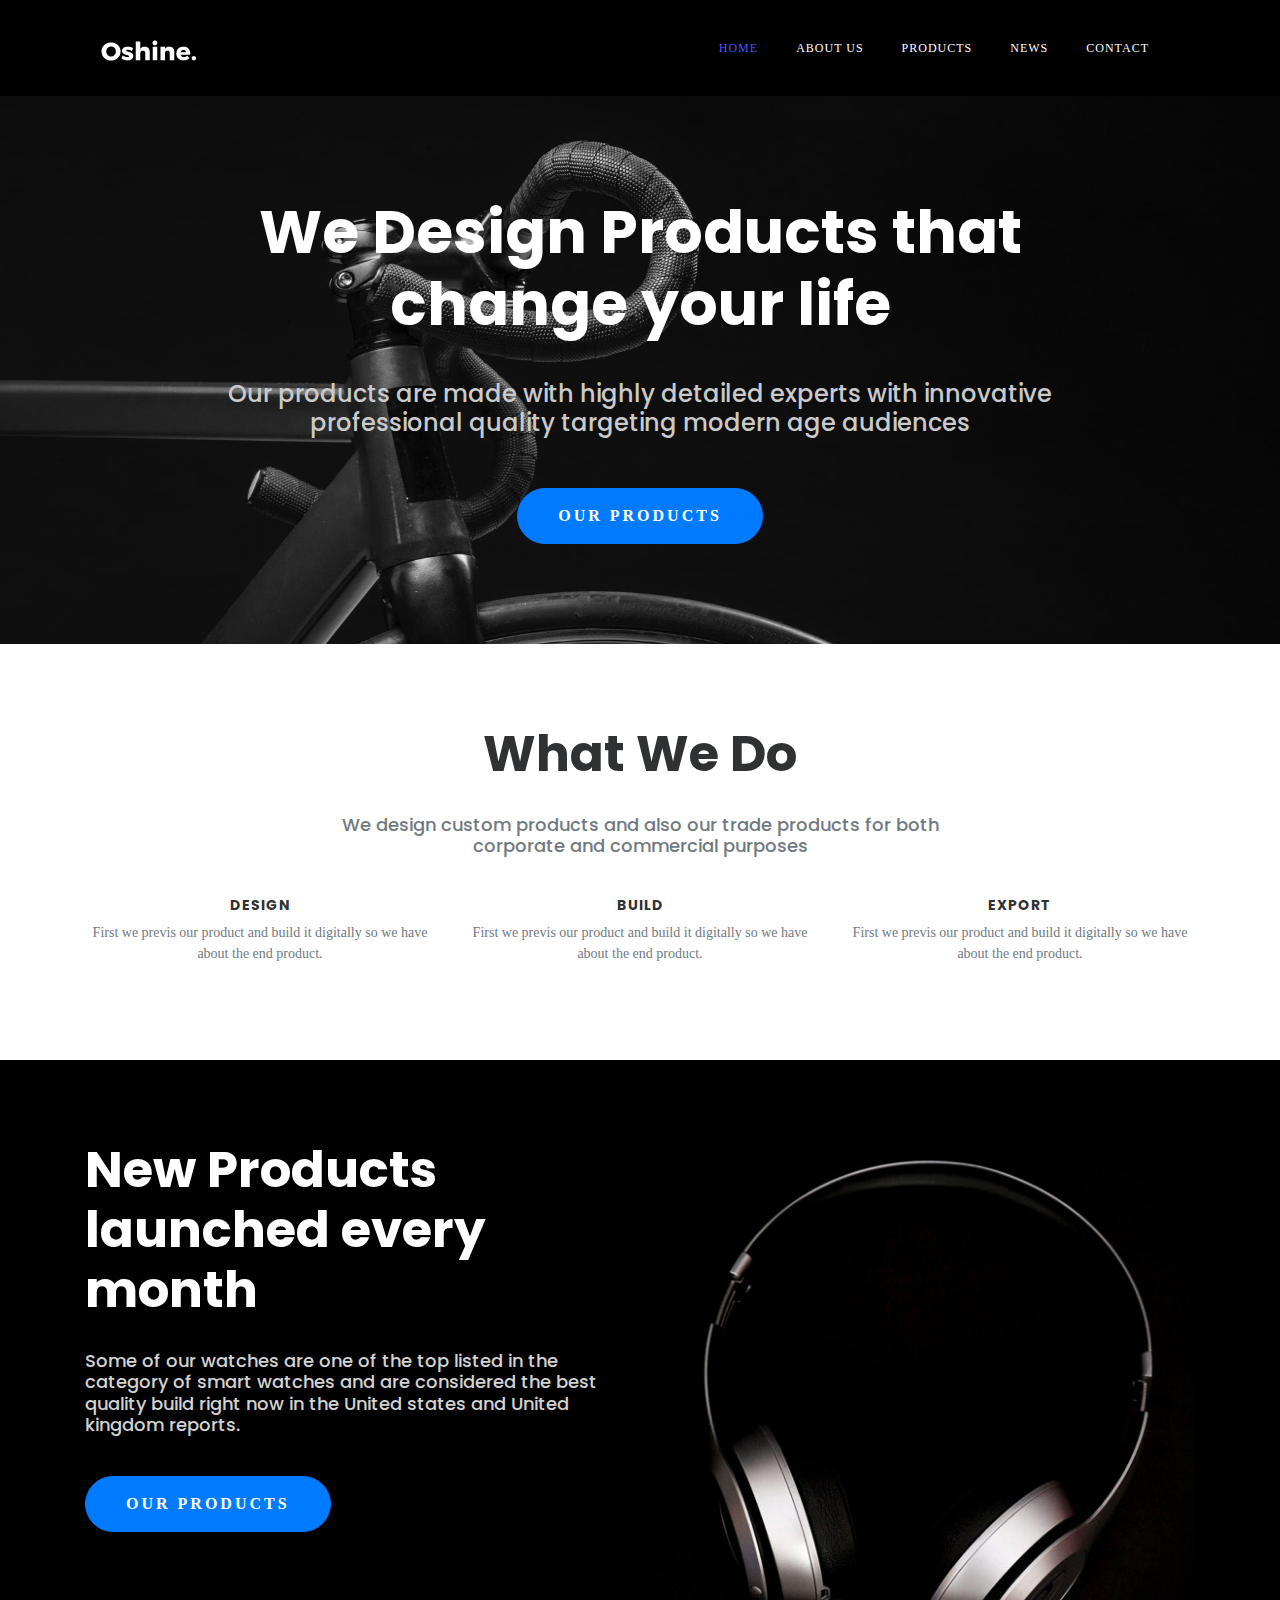
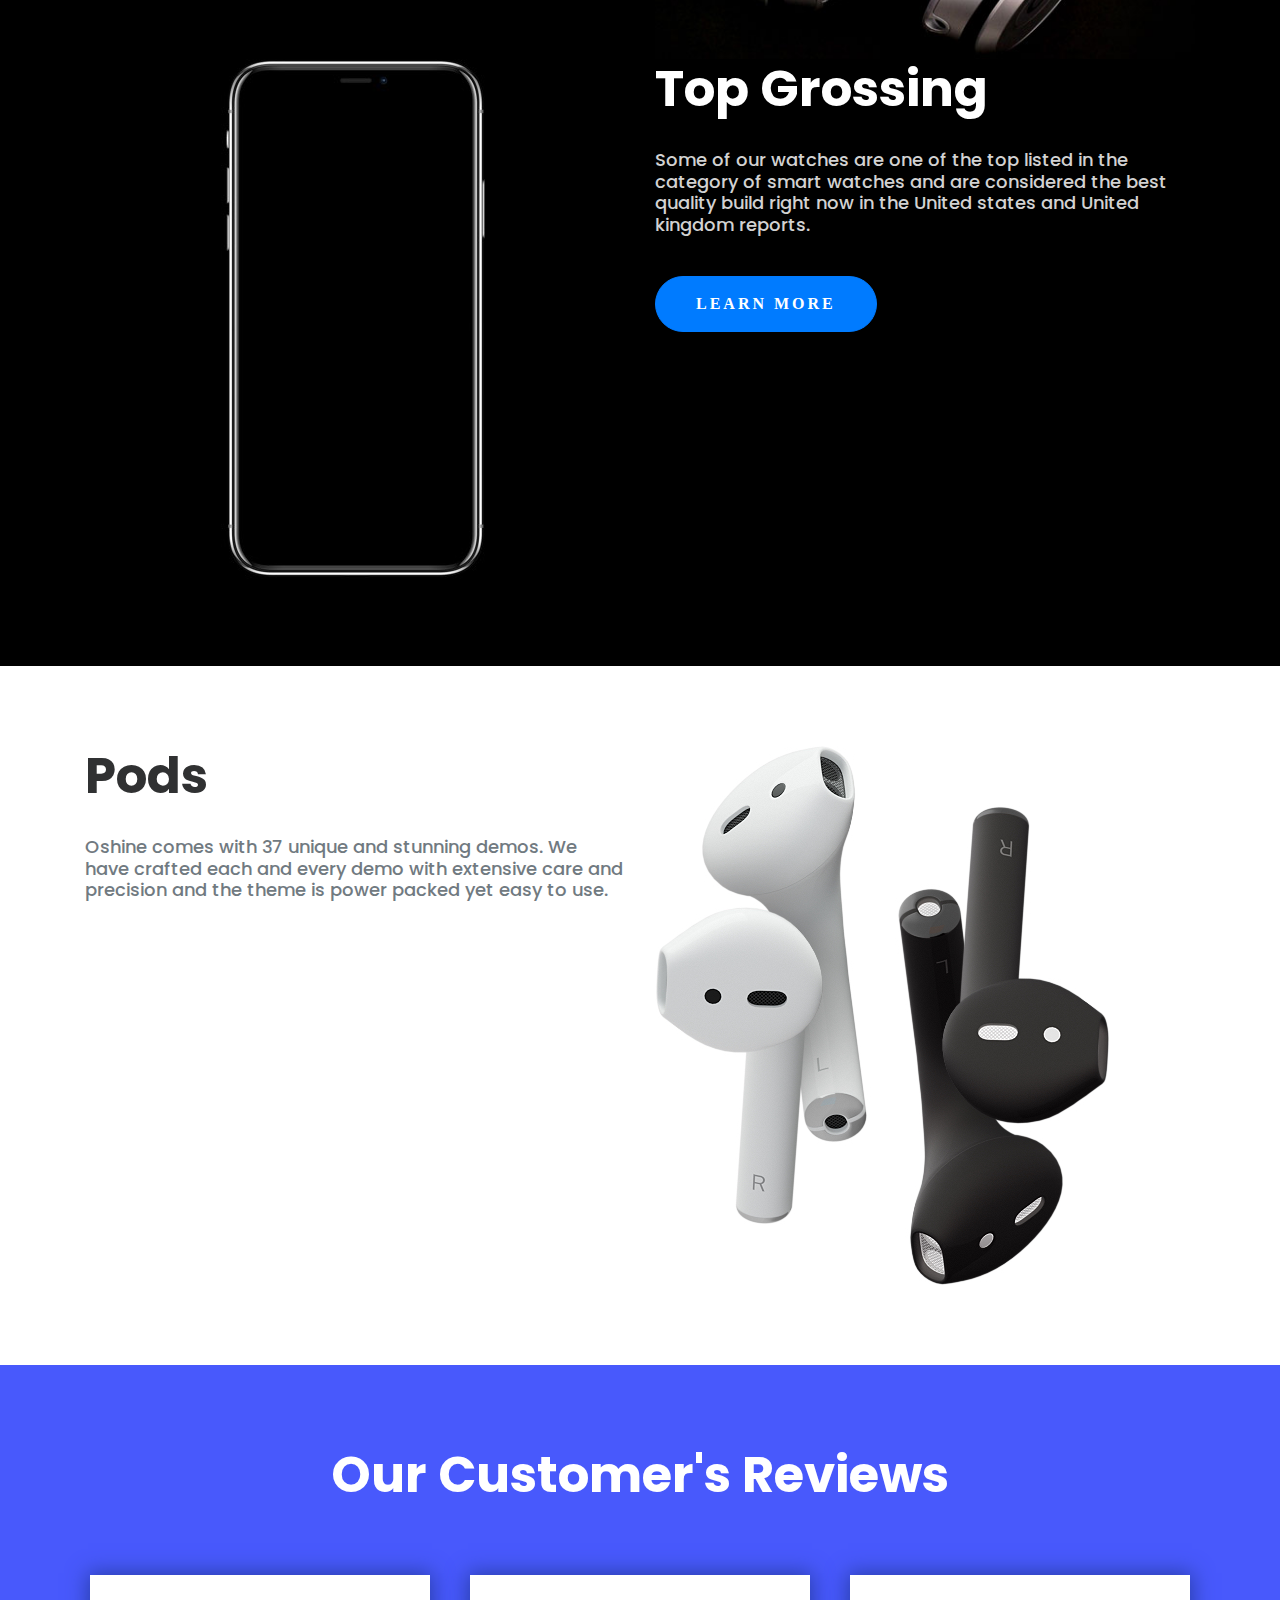
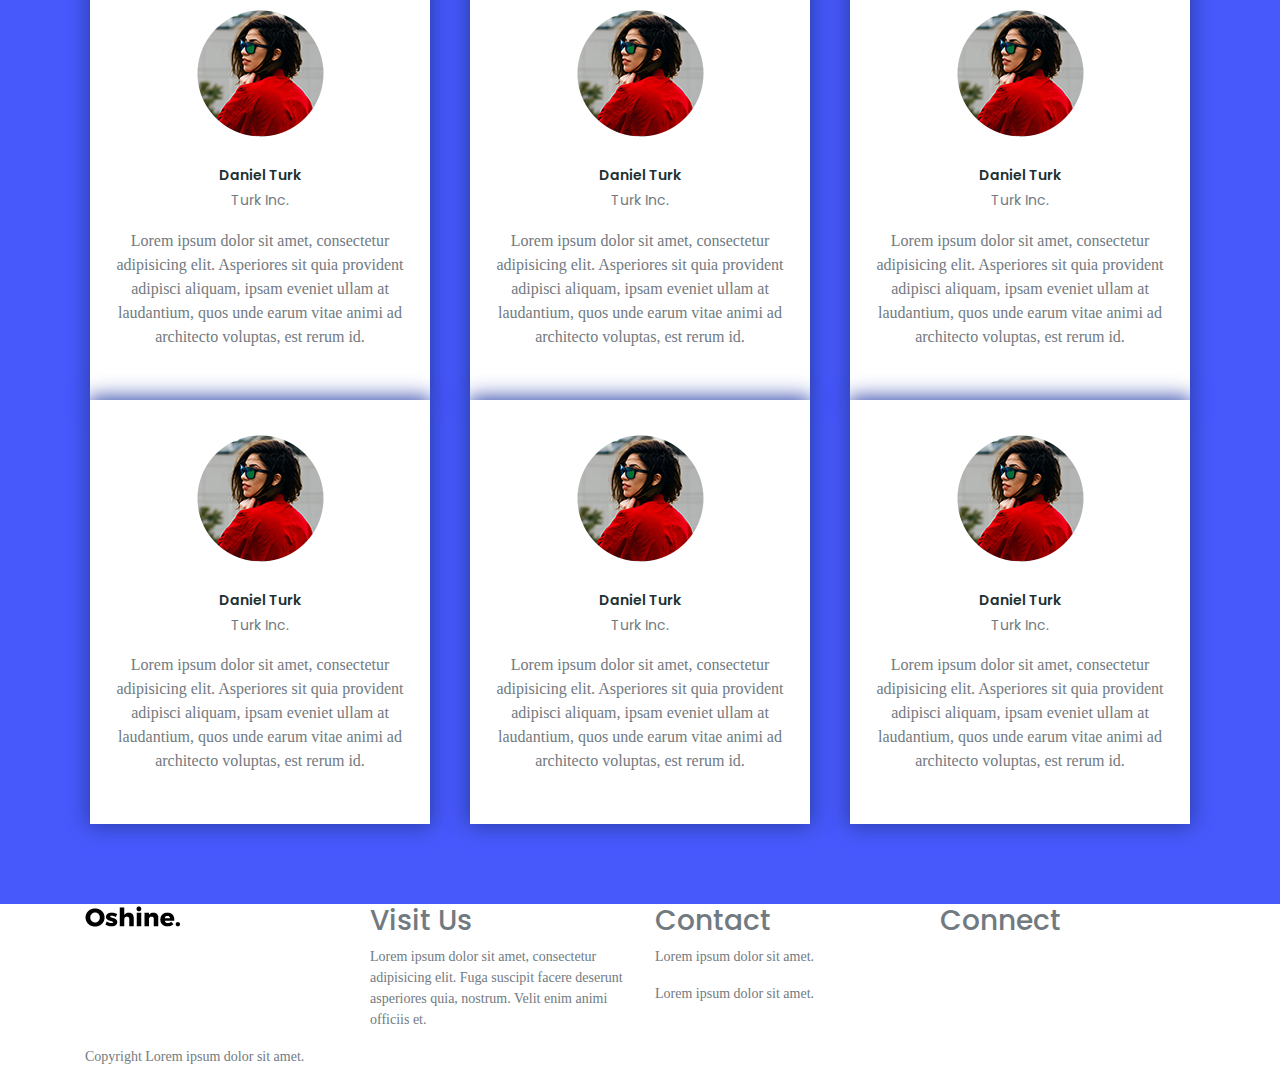
<file: index.html>
<!doctype html>
<!doctype html>
<html>
<head>
<meta charset="utf-8">
<meta name="viewport" content="width=device-width, initial-scale=1.0">
<title>Oshine36</title>

<link href="css/bootstrap.min.css" rel="stylesheet">
<link href="css/bootstrap-custom.css" rel="stylesheet">
<link href="css/style.css" rel="stylesheet">

</head>

<body>
<header>
	<div class="container">
	<nav class="navbar navbar-expand-lg navbar-light bg-light">
  <a class="navbar-brand" href="index.html"><img src="img/oshine-min-logo-white.png" class="img-fluid"></a>
  <button class="navbar-toggler" type="button" data-toggle="collapse" data-target="#navbar" aria-controls="navbar" aria-expanded="false" aria-label="Toggle navigation">
    <span class="navbar-toggler-icon"></span>
  </button>

  <div class="collapse navbar-collapse" id="navbar">
    <ul class="navbar-nav ml-auto">
      <li class="nav-item active">
        <a class="nav-link" href="index.html">Home</a>
      </li>
      <li class="nav-item">
        <a class="nav-link" href="about-us.html">About Us</a>
      </li>
      <li class="nav-item">
        <a class="nav-link" href="#">Products</a>
	  </li>
	    <li class="nav-item">
        <a class="nav-link" href="#">News</a>
	  </li>
	    <li class="nav-item">
        <a class="nav-link" href="#">Contact</a>
	  </li>
    </ul>

  </div>
</nav>
	</div>	
</header>

<section id="hero">
	<div class="container">
	<h1>We Design Products that<br>
    change your life</h1>
	<h2>Our products are made with highly detailed experts with innovative<br>
    professional quality targeting modern age audiences</h2>
	<a href="#" class="btn btn-primary">Our Products</a>
		
	</div>
</section>

<section id="what" class="section">
	<div class="container">
	<h2 class="title">What We Do</h2>
	<h3 class="subtitle">We design custom products and also our trade products for both<br>corporate and commercial purposes</h3>
	
	<div class="row">
    <article class="col-md-4 col-sm-12 col-xs-12">
    	<h4>Design</h4>
		<p>First we previs our product and build it digitally so we have about the end product. </p>
    </article>
   
    
    <article class="col-md-4 col-sm-12 col-xs-12">
    	<h4>Build</h4>
		<p>First we previs our product and build it digitally so we have about the end product.</p>
    </article>
    

    <article class="col-md-4 col-sm-12 col-xs-12">
    	<h4>Export</h4>
		<p>First we previs our product and build it digitally so we have about the end product.</p>
    </article>
    
	    </div>
	
	</div>
</section>

<section id="products" class="section">
	<div class="container">
	<div class="row">
	
	<article class="col-md-6 col-sm-12">
	<h2 class="title">New Products launched every month</h2>	
	<h3 class="subtitle">Some of our watches are one of the top listed in the category of smart watches and are considered the best quality build right now in the United states and United kingdom reports.</h3>
	<a href="#" class="btn btn-primary">Our Products</a>
	</article>
			
		
	<article class="col-md-6 col-sm-12">
	<img src="img/Headphone-2.jpg" class="img-fluid" alt="headphone"></article>
		
	</div>	
		
	<div class="row">
	<article class="col-md-6 col-sm-12">
	<img src="img/x-top-gross.jpg" class="img-fluid m-auto d-block" alt="top gross"></article>	
	
	<article class="col-md-6 col-sm-12">
	<h2 class="title">Top Grossing</h2>
	<h3 class="subtitle">Some of our watches are one of the top listed in the category of smart watches and are considered the best quality build right now in the United states and United kingdom reports.</h3>
	<a href="#" class="btn btn-primary">Learn More</a>
	</article>
			
		</div>
	</div>	
</section>

<section id="pods" class="section">
	<div class="container">
	<div class="row">
	<article class="col-md-6 col-sm-12">
    <h2 class="title">Pods</h2>
	<h3 class="subtitle">Oshine comes with 37 unique and stunning demos. We have crafted each and every demo with extensive care and precision and the theme is power packed yet easy to use.</h3>
	</article>
   
    <article class="col-md-6 col-sm-12">
	<img src="img/Pods.jpg" class="img-fluid" alt="pods"></article>
	
		</div>
		</div>
</section>

 <section id="reviews" class="section">
 	<div class="container">
 		<h2 class="title">Our Customer's Reviews</h2>
 	
 		<div class="row">
 			<article class="col-md-4 col-sm-12">
 				<div class="info-review">
 				<img src="img/team-5.png" class="img-fluid" alt="review">
 				<h3>Daniel Turk</h3>
				<h4>Turk Inc.</h4>
				<p>Lorem ipsum dolor sit amet, consectetur adipisicing elit. Asperiores sit quia provident adipisci aliquam, ipsam eveniet ullam at laudantium, quos unde earum vitae animi ad architecto voluptas, est rerum id.</p>
 						
 				</div>	
 			</article>
 			
 			<article class="col-md-4 col-sm-12">
 				<div class="info-review">
 				<img src="img/team-5.png" class="img-fluid" alt="review">
 				<h3>Daniel Turk</h3>
				<h4>Turk Inc.</h4>
				<p>Lorem ipsum dolor sit amet, consectetur adipisicing elit. Asperiores sit quia provident adipisci aliquam, ipsam eveniet ullam at laudantium, quos unde earum vitae animi ad architecto voluptas, est rerum id.</p>
 						
 				</div>	
 			</article>
 			
 			<article class="col-md-4 col-sm-12">
 				<div class="info-review">
 				<img src="img/team-5.png" class="img-fluid" alt="review">
 				<h3>Daniel Turk</h3>
				<h4>Turk Inc.</h4>
				<p>Lorem ipsum dolor sit amet, consectetur adipisicing elit. Asperiores sit quia provident adipisci aliquam, ipsam eveniet ullam at laudantium, quos unde earum vitae animi ad architecto voluptas, est rerum id.</p>
 						
 				</div>	
 			</article>
 			
 			<article class="col-md-4 col-sm-12">
 				<div class="info-review">
 				<img src="img/team-5.png" class="img-fluid" alt="review">
 				<h3>Daniel Turk</h3>
				<h4>Turk Inc.</h4>
				<p>Lorem ipsum dolor sit amet, consectetur adipisicing elit. Asperiores sit quia provident adipisci aliquam, ipsam eveniet ullam at laudantium, quos unde earum vitae animi ad architecto voluptas, est rerum id.</p>
 						
 				</div>	
 			</article>
 			
 			<article class="col-md-4 col-sm-12">
 				<div class="info-review">
 				<img src="img/team-5.png" class="img-fluid" alt="review">
 				<h3>Daniel Turk</h3>
				<h4>Turk Inc.</h4>
				<p>Lorem ipsum dolor sit amet, consectetur adipisicing elit. Asperiores sit quia provident adipisci aliquam, ipsam eveniet ullam at laudantium, quos unde earum vitae animi ad architecto voluptas, est rerum id.</p>
 						
 				</div>	
 			</article>
 			
 			<article class="col-md-4 col-sm-12">
 				<div class="info-review">
 				<img src="img/team-5.png" class="img-fluid" alt="review">
 				<h3>Daniel Turk</h3>
				<h4>Turk Inc.</h4>
				<p>Lorem ipsum dolor sit amet, consectetur adipisicing elit. Asperiores sit quia provident adipisci aliquam, ipsam eveniet ullam at laudantium, quos unde earum vitae animi ad architecto voluptas, est rerum id.</p>
 						
 				</div>	
 			</article>
 			
 			
 			
 		</div>
 		
 		
 		
 	</div>
 </section>
 
 <footer>
	<section id="info">
		<div class="container">
		<div class="row">
			<article class="col-md-3 col-sm-6 col-12">
			<img src="img/oshine-new-logo-1.png" class="img-fluid">	
			</article>
			
			<article class="col-md-3 col-sm-6 col-12">
				<h3>Visit Us</h3>
				<p>Lorem ipsum dolor sit amet, consectetur adipisicing elit. Fuga suscipit facere deserunt asperiores quia, nostrum. Velit enim animi officiis et.</p>
			</article>
			
			<article class="col-md-3 col-sm-6 col-12">
				<h3>Contact</h3>
				<p>Lorem ipsum dolor sit amet.</p>
				<p>Lorem ipsum dolor sit amet.</p>	
			</article>
			
			<article class="col-md-3 col-sm-6 col-12">
				<h3>Connect</h3>
				<ul class="list-inline">
				<li class="list-inline-item"><a href="#"><i class="fab fa-facebook-square"></i></a></li>
				<li class="list-inline-item"><a href="#"><i class="fab fa-facebook-square"></i></a></li>
				<li class="list-inline-item"><a href="#"><i class="fab fa-facebook-square"></i></a></li>
				<li class="list-inline-item"><a href="#"><i class="fab fa-facebook-square"></i></a></li>
				</ul>
			</article>	
			
		</div>
		</div>
	</section>
	<section id="copy">
		<div class="container">
		<p>Copyright Lorem ipsum dolor sit amet.</p>
		</div>
	</section>
</footer>
  
   
    
      
<script src="js/jquery.min.js"></script>
<script src="js/bootstrap.min.js"></script>
 
 
 <!-- Global site tag (gtag.js) - Google Analytics -->
<script async src="https://www.googletagmanager.com/gtag/js?id=UA-178110785-1"></script>
<script>
  window.dataLayer = window.dataLayer || [];
  function gtag(){dataLayer.push(arguments);}
  gtag('js', new Date());

  gtag('config', 'UA-178110785-1');
</script>
</body>
</html>
</file>
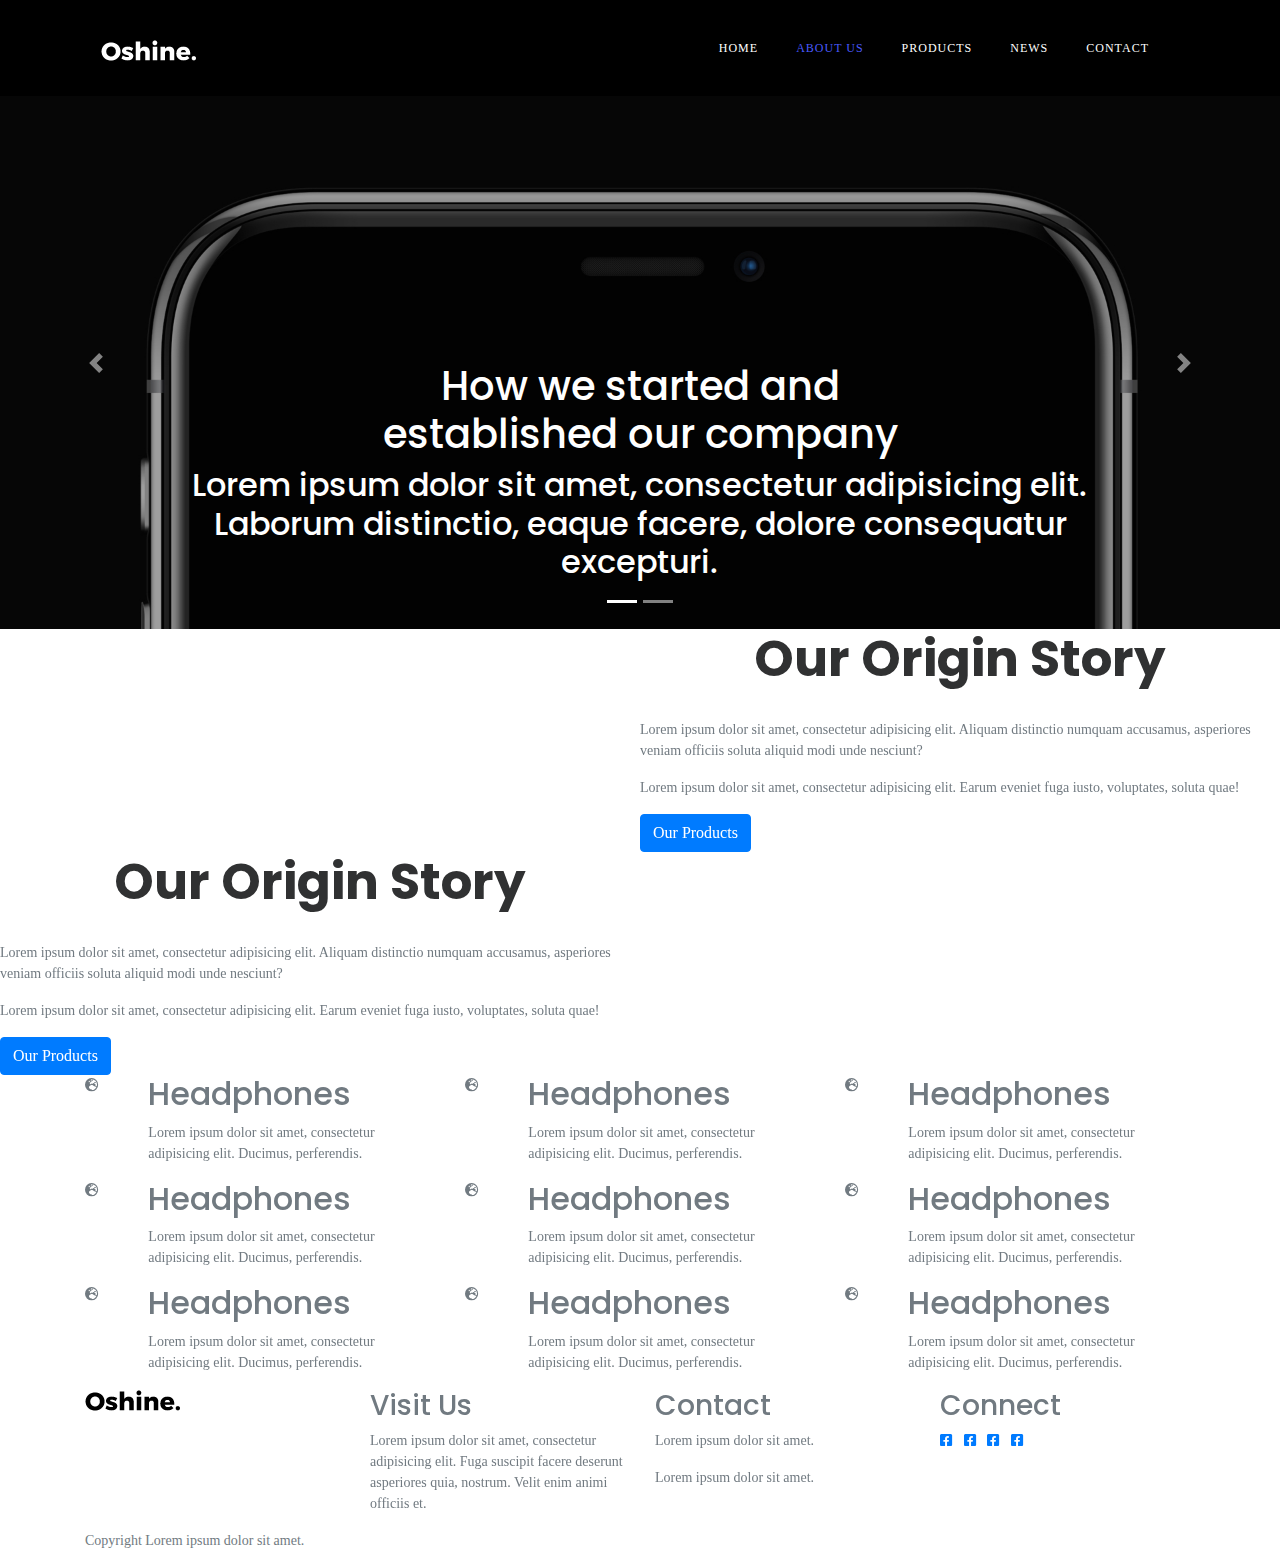
<file: about-us.html>
<!doctype html>
<html>
<head>
<meta charset="utf-8">
<meta name="viewport" content="width=device-width, initial-scale=1.0">
<title>About Us - Oshine36</title>

<link href="css/bootstrap.min.css" rel="stylesheet">
<link href="css/bootstrap-custom.css" rel="stylesheet">
<link href="https://cdnjs.cloudflare.com/ajax/libs/font-awesome/5.12.1/css/all.min.css" rel="stylesheet">
<link href="css/style.css" rel="stylesheet">

<!--SEO-->
<meta name="Keywords" content="oshine 36, about us oshine 36, oshine, best company">
<meta name="Description" content="About Us Oshine 36, How it started as a company">

</head>

<body>
<header>
	<div class="container">
	<nav class="navbar navbar-expand-lg navbar-light bg-light">
  <a class="navbar-brand" href="index.html"><img src="img/oshine-min-logo-white.png" class="img-fluid"></a>
  <button class="navbar-toggler" type="button" data-toggle="collapse" data-target="#navbar" aria-controls="navbar" aria-expanded="false" aria-label="Toggle navigation">
    <span class="navbar-toggler-icon"></span>
  </button>

  <div class="collapse navbar-collapse" id="navbar">
    <ul class="navbar-nav ml-auto">
      <li class="nav-item">
        <a class="nav-link" href="index.html">Home</a>
      </li>
      <li class="nav-item active">
        <a class="nav-link" href="about-us.html">About Us</a>
      </li>
      <li class="nav-item">
        <a class="nav-link" href="#">Products</a>
	  </li>
	    <li class="nav-item">
        <a class="nav-link" href="#">News</a>
	  </li>
	    <li class="nav-item">
        <a class="nav-link" href="#">Contact</a>
	  </li>
    </ul>

  </div>
</nav>
	</div>	
</header>

<section id="slides">
<div id="carouselExampleControls" class="carousel slide" data-ride="carousel">
 <ol class="carousel-indicators">
    <li data-target="carouselExampleControls" data-slide-to="0" class="active"></li>
    <li data-target="carouselExampleControls" data-slide-to="1"></li>
  </ol>
 
  <div class="carousel-inner">
    <div class="carousel-item active">
      <img class="d-block w-100" src="img/iphone-big.jpg" alt="First slide">
      <div class="carousel-caption">
      	<h1>How we started and <br> established our company</h1>
      	<h2>Lorem ipsum dolor sit amet, consectetur adipisicing elit. Laborum distinctio, eaque facere, dolore consequatur excepturi.</h2>
      </div>  
    </div>
    <div class="carousel-item">
      <img class="d-block w-100" src="img/iphone-big.jpg" alt="Second slide">
      <div class="carousel-caption">
      	<h1>How we started and established our company</h1>
      	<h2>Lorem ipsum dolor sit amet, consectetur adipisicing elit. Laborum distinctio, eaque facere, dolore consequatur excepturi.</h2>
      </div>
    </div>
  </div>
  <a class="carousel-control-prev" href="#carouselExampleControls" role="button" data-slide="prev">
    <span class="carousel-control-prev-icon" aria-hidden="true"></span>
    <span class="sr-only">Previous</span>
  </a>
  <a class="carousel-control-next" href="#carouselExampleControls" role="button" data-slide="next">
    <span class="carousel-control-next-icon" aria-hidden="true"></span>
    <span class="sr-only">Next</span>
  </a>
</div>
</section>

<section id="story">
	<div class="container-fluid p-0">
	<div class="row no-gutters">
	<article class="col-md-6 col-sm-12 bg-story">
	</article>	
	<article class="col-md-6 col-sm-12">
		<div class="content">

		<h2 class="title">Our Origin Story</h2>
			<p>Lorem ipsum dolor sit amet, consectetur adipisicing elit. Aliquam distinctio numquam accusamus, asperiores veniam officiis soluta aliquid modi unde nesciunt?</p>
			<p>Lorem ipsum dolor sit amet, consectetur adipisicing elit. Earum eveniet fuga iusto, voluptates, soluta quae!</p>

			<a href="#" class="btn btn-primary">Our Products</a>
	</div>
	</article>
	</div>
	
	
	<div class="row no-gutters">
		
	<article class="col-md-6 col-sm-12">
		<div class="content">

		<h2 class="title">Our Origin Story</h2>
			<p>Lorem ipsum dolor sit amet, consectetur adipisicing elit. Aliquam distinctio numquam accusamus, asperiores veniam officiis soluta aliquid modi unde nesciunt?</p>
			<p>Lorem ipsum dolor sit amet, consectetur adipisicing elit. Earum eveniet fuga iusto, voluptates, soluta quae!</p>

			<a href="#" class="btn btn-primary">Our Products</a>
	</div>
	</article>
	<article class="col-md-6 col-sm-12 bg-story2">
	</article>
	
	</div>
			
		</div>

</section>

<section id="about-icons">
<div class="container">
<div class="row">
	<article class="col-md-4 col-sm-12">
	<div class="row">
			<article class="col-md-2 col-sm-2 col-12">
			<i class="fas fa-globe-europe"></i>
			</article>
			<article class="col-md-10 col-sm-10 col-12">
				<h2>Headphones</h2>
				<p>Lorem ipsum dolor sit amet, consectetur adipisicing elit. Ducimus, perferendis.</p>
			</article>
		</div>
	</article>
	
	<article class="col-md-4 col-sm-12">
	<div class="row">
			<article class="col-md-2 col-sm-2 col-12">
			<i class="fas fa-globe-europe"></i>
			</article>
			<article class="col-md-10 col-sm-10 col-12">
				<h2>Headphones</h2>
				<p>Lorem ipsum dolor sit amet, consectetur adipisicing elit. Ducimus, perferendis.</p>
			</article>
		</div>
	</article>
	<article class="col-md-4 col-sm-12">
	<div class="row">
			<article class="col-md-2 col-sm-2 col-12">
			<i class="fas fa-globe-europe"></i>
			</article>
			<article class="col-md-10 col-sm-10 col-12">
				<h2>Headphones</h2>
				<p>Lorem ipsum dolor sit amet, consectetur adipisicing elit. Ducimus, perferendis.</p>
			</article>
		</div>
	</article>
	
	</div>
	</div>
	
	
<div class="container">	
<div class="row">
	<article class="col-md-4 col-sm-12">
	<div class="row">
			<article class="col-md-2 col-sm-2 col-12">
			<i class="fas fa-globe-europe"></i>
			</article>
			<article class="col-md-10 col-sm-10 col-12">
				<h2>Headphones</h2>
				<p>Lorem ipsum dolor sit amet, consectetur adipisicing elit. Ducimus, perferendis.</p>
			</article>
		</div>
	</article>
	
	<article class="col-md-4 col-sm-12">
	<div class="row">
			<article class="col-md-2 col-sm-2 col-12">
			<i class="fas fa-globe-europe"></i>
			</article>
			<article class="col-md-10 col-sm-10 col-12">
				<h2>Headphones</h2>
				<p>Lorem ipsum dolor sit amet, consectetur adipisicing elit. Ducimus, perferendis.</p>
			</article>
		</div>
	</article>
	<article class="col-md-4 col-sm-12">
	<div class="row">
			<article class="col-md-2 col-sm-2 col-12">
			<i class="fas fa-globe-europe"></i>
			</article>
			<article class="col-md-10 col-sm-10 col-12">
				<h2>Headphones</h2>
				<p>Lorem ipsum dolor sit amet, consectetur adipisicing elit. Ducimus, perferendis.</p>
			</article>
		</div>
	</article>
	
	</div>
	</div>
	
<div class="container">	
<div class="row">
	<article class="col-md-4 col-sm-12">
	<div class="row">
			<article class="col-md-2 col-sm-2 col-12">
			<i class="fas fa-globe-europe"></i>
			</article>
			<article class="col-md-10 col-sm-10 col-12">
				<h2>Headphones</h2>
				<p>Lorem ipsum dolor sit amet, consectetur adipisicing elit. Ducimus, perferendis.</p>
			</article>
		</div>
	</article>
	
	<article class="col-md-4 col-sm-12">
	<div class="row">
			<article class="col-md-2 col-sm-2 col-n-12">
			<i class="fas fa-globe-europe"></i>
			</article>
			<article class="col-md-10 col-sm-10 col-n-12">
				<h2>Headphones</h2>
				<p>Lorem ipsum dolor sit amet, consectetur adipisicing elit. Ducimus, perferendis.</p>
			</article>
		</div>
	</article>
	<article class="col-md-4 col-sm-12">
	<div class="row">
			<article class="col-md-2 col-sm-2 col-12">
			<i class="fas fa-globe-europe"></i>
			</article>
			<article class="col-md-10 col-sm-10 col-12">
				<h2>Headphones</h2>
				<p>Lorem ipsum dolor sit amet, consectetur adipisicing elit. Ducimus, perferendis.</p>
			</article>
		</div>
	</article>
	
	</div>
	</div>
	
</section>


<footer>
	<section id="info">
		<div class="container">
		<div class="row">
			<article class="col-md-3 col-sm-6 col-12">
			<img src="img/oshine-new-logo-1.png" class="img-fluid">	
			</article>
			
			<article class="col-md-3 col-sm-6 col-12">
				<h3>Visit Us</h3>
				<p>Lorem ipsum dolor sit amet, consectetur adipisicing elit. Fuga suscipit facere deserunt asperiores quia, nostrum. Velit enim animi officiis et.</p>
			</article>
			
			<article class="col-md-3 col-sm-6 col-12">
				<h3>Contact</h3>
				<p>Lorem ipsum dolor sit amet.</p>
				<p>Lorem ipsum dolor sit amet.</p>	
			</article>
			
			<article class="col-md-3 col-sm-6 col-12">
				<h3>Connect</h3>
				<ul class="list-inline">
				<li class="list-inline-item"><a href="#"><i class="fab fa-facebook-square"></i></a></li>
				<li class="list-inline-item"><a href="#"><i class="fab fa-facebook-square"></i></a></li>
				<li class="list-inline-item"><a href="#"><i class="fab fa-facebook-square"></i></a></li>
				<li class="list-inline-item"><a href="#"><i class="fab fa-facebook-square"></i></a></li>
				</ul>
			</article>	
			
		</div>
		</div>
	</section>
	<section id="copy">
		<div class="container">
		<p>Copyright Lorem ipsum dolor sit amet.</p>
		</div>
	</section>
</footer>



<script src="js/jquery.min.js"></script>
<script src="js/bootstrap.min.js"></script>


<!-- Global site tag (gtag.js) - Google Analytics -->
<script async src="https://www.googletagmanager.com/gtag/js?id=UA-178110785-1"></script>
<script>
  window.dataLayer = window.dataLayer || [];
  function gtag(){dataLayer.push(arguments);}
  gtag('js', new Date());

  gtag('config', 'UA-178110785-1');
</script>

</body>
</html>
</file>
<file: css/style.css>
@import url('https://fonts.googleapis.com/css2?family=Poppins:wght@300;400;600&family=Roboto:wght@300;400;700&display=swap');

body{
	font-family: Segoe UI;
	font-size: 14px;
	color: #717A81;
}

h1,h2,h3,h4,h5,h6{
	font-family: 'Poppins', sans-serif;
}

header{
	background-color: #000;
	padding: 20px 0;
	text-align: center
}

#hero{
	background-image: url(../img/v36-intro.jpg);
	background-position: center;
	background-repeat: no-repeat;
	background-size: cover;
	padding: 100px 0;
	color: #FFF;
	text-align: center
}

#hero h1{
	font-size: 60px;
	font-weight: 700;
} 

#hero h2{
	font-size: 24px;
	margin-top: 40px;
	margin-bottom: 50px;
	color: #cacaca;
} 

#hero .btn,
#products .btn{
	text-transform: uppercase;
	padding: 15px 40px;
	font-weight: 600;
	letter-spacing: 3px;
	border-radius: 40px;
}

.title{
	text-align: center;
	font-size: 50px;
    font-weight: 700;
	color: #303132;
	margin-bottom: 30px;
}

.subtitle{
	font-size: 18px;
	color: #717A81;
	text-align: center;
	margin-bottom: 40px;
}

.section{
	padding: 80px 0;
	
}

#what{
	text-align: center;
}

#what article h4{
	font-size: 14px;
	font-weight: 700;
	text-transform: uppercase;
	color: #303132;
	letter-spacing: 1px;
}


#products{
	background-color: #000;
	color: #fff;
}

#products .title{
	text-align: left;
	color: #fff;
}

#products .subtitle{
	text-align: left;
	color: #d2d2d2;
	font-size: 18px;
}

.title-ptop{
	padding-top: 300px;
}


#pods .title{
	text-align: left;
}

#pods .subtitle{
	text-align: left;
}

#reviews{
	background-color: #4859fc;
	text-align: center;
}

#reviews .title{
	color: #fff;
	padding-bottom: 40px;
}

#reviews article{
	padding-left: 20px;
	padding-right: 20px;
}

#reviews .info-review{
	background-color: #fff;
	padding: 35px 20px;
	box-shadow: 0px 0px 20px 2px #283EA7;
}

.info-review h3{
	color: #203132;
	font-size: 14px;
	tex-transform: uppercase;
	font-weight: 600;
	margin-top: 30px;	
}

.info-review h4{
	font-size: 14px;
	font-weight: 400;
	margin-bottom: 20px;
}

.info-review p{
	font-size: 16px;
}

#reviews article:first-child,
#reviews article:last-child{
	margin-top: 0px;
}


#reviews article:hover:nth-child(2){
	margin-top: -25px;
}
</file>
